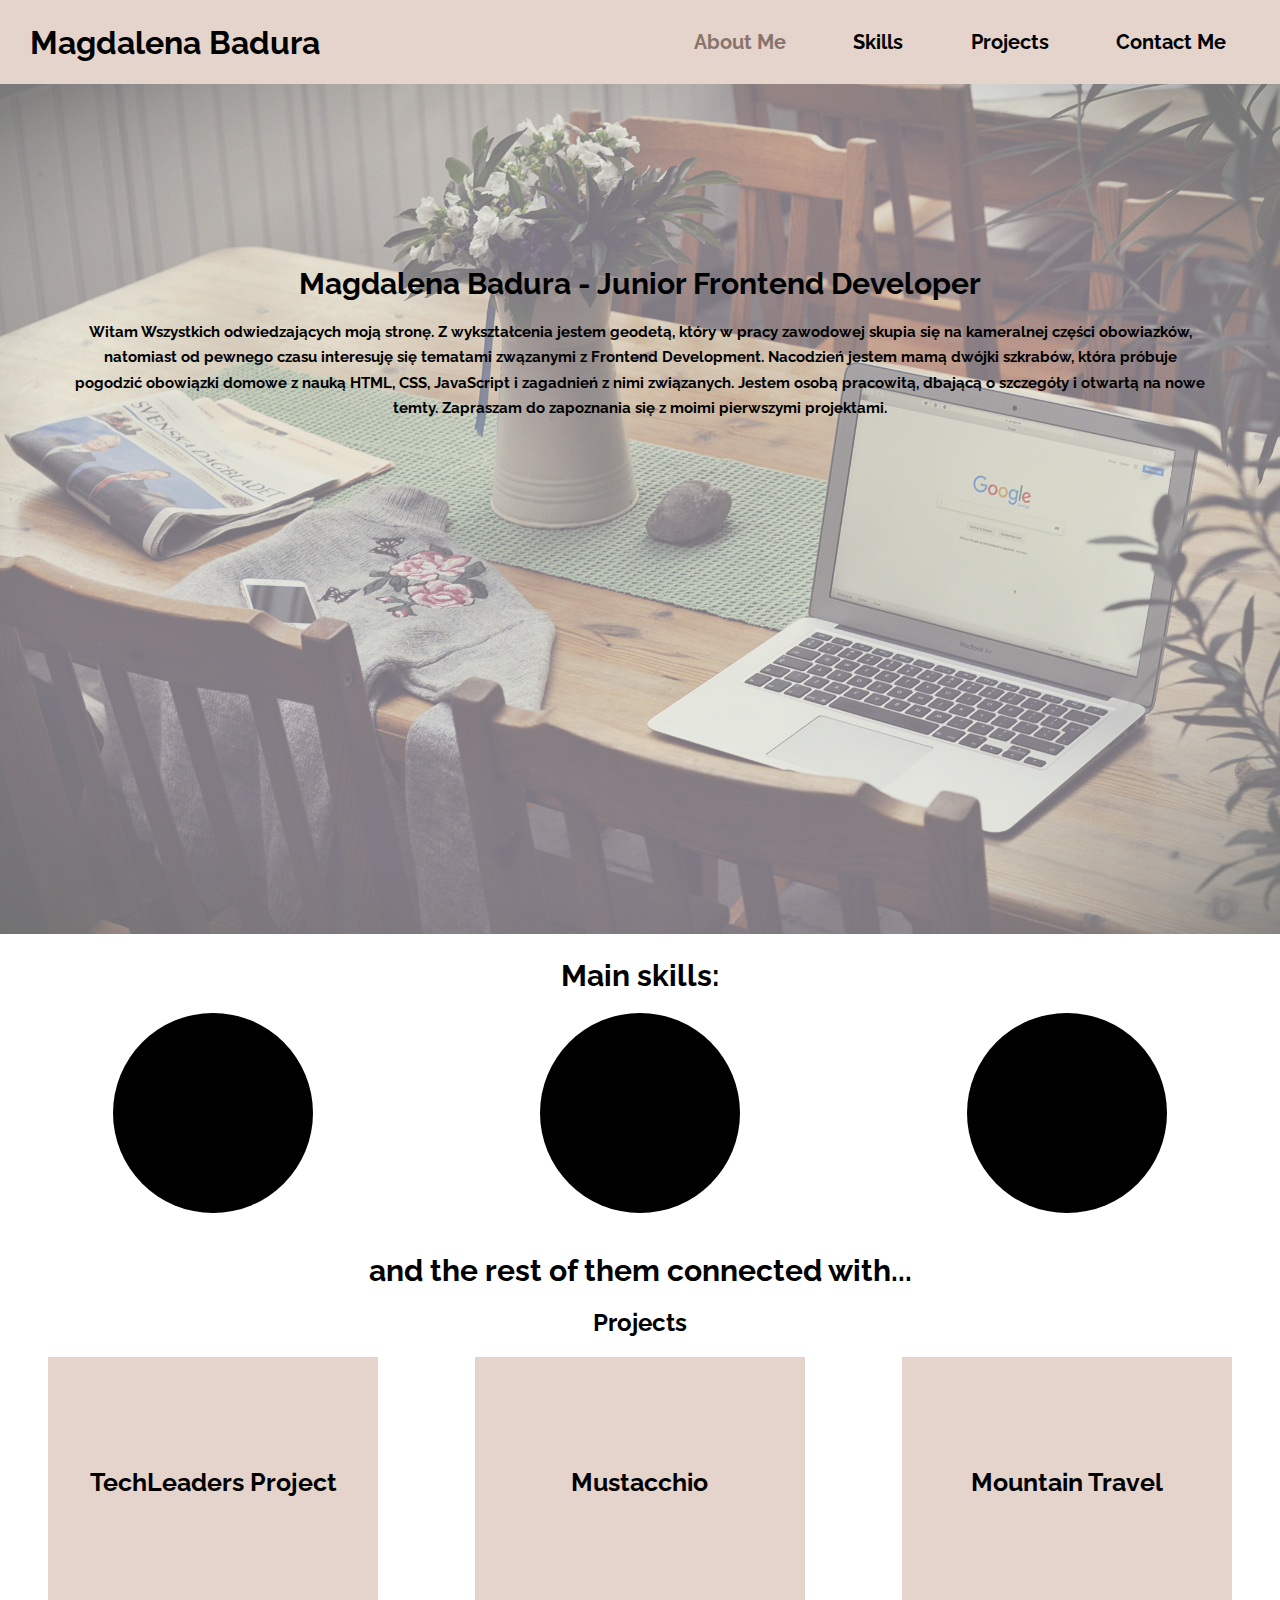
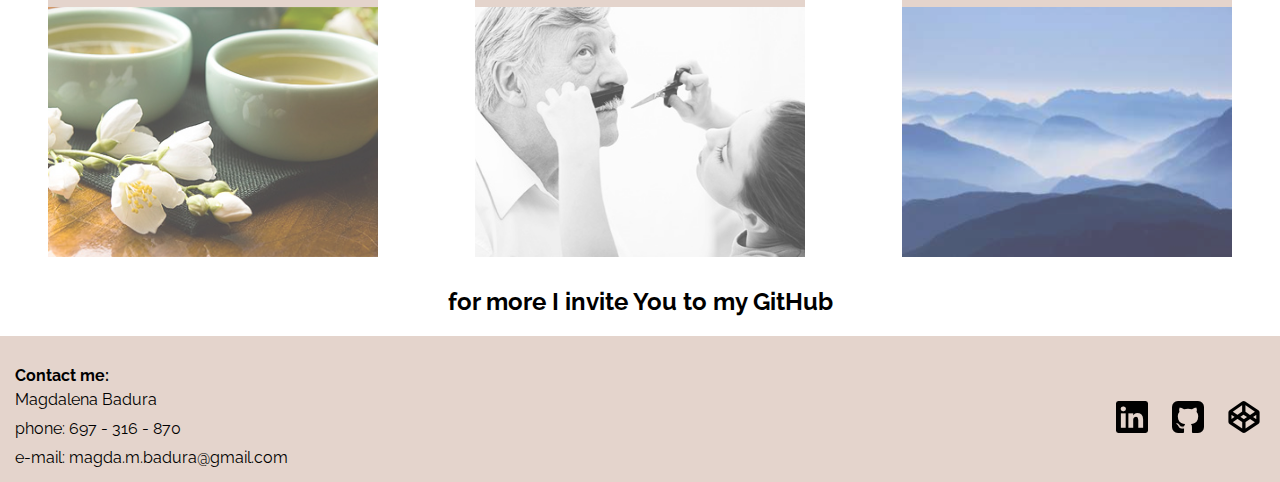
<file: index.html>
<!DOCTYPE html>
<html>
    <head>
        <title>Portfolio</title>
        <link href="style.css" type="text/css" rel="stylesheet">
        <meta charset="utf-8">
        <meta name="viewport" content="width=device-width, initial-scale=1.0" />
        <link href="https://fonts.googleapis.com/css?family=Raleway" rel="stylesheet">

    </head>

    <body>
        <header class="header">
            <div class="header__title"><h1>Magdalena Badura</h1></div>
            <nav class="nav">
                <ul class="nav__list">
                    <li><a href="#aboutMe" class="active">About Me</a></li>
                    <li><a href="#skills">Skills</a></li>
                    <li><a href="#projects">Projects</a></li>
                    <li><a href="#contact">Contact Me</a></li>
                </ul>
            </nav>
        </header>

        <main>
            <section class="sectionOne" id="aboutMe">
                <div class="sectionOne__img">
                    <img src="images/agnieszka-boeske-359706-unsplash.jpg" alt="image">
                </div>
                <div class="sectionOne__text">
                    <h2 class="sectionOne__title">Magdalena Badura - Junior Frontend Developer</h2>
                    <p>Witam Wszystkich odwiedzających moją stronę. Z wykształcenia jestem geodetą, który w pracy zawodowej skupia się na
                    kameralnej części obowiazków, natomiast od pewnego czasu interesuję się tematami zwązanymi z Frontend Development. 
                    Nacodzień jestem mamą dwójki szkrabów, która próbuje pogodzić 
                    obowiązki domowe z nauką HTML, CSS, JavaScript i zagadnień z nimi związanych. Jestem osobą pracowitą, dbającą o szczegóły
                    i otwartą na nowe temty. Zapraszam do zapoznania się z moimi pierwszymi projektami.</p>
                </div>
            </section>

            <section class="sectionTwo" id="skills">
                <div>
                    <h3>Main skills: </h3>
                </div>
                <div class="sectionTwo__circle">
                    <div class="circle"><p>HTML</p></div>
                    <div class="circle"><p>CSS</p></div>
                    <div class="circle"><p>JS</p></div>
                </div>
                <div>
                    <h3>and the rest of them connected with...</h3>
                </div>
            </section>

            <section class="sectionThree" id="projects">
                <div class="sectionThree__title">
                    <h2>Projects</h2>
                </div>
                <div class="sectionThree__box">
                    <div class="box">
                        <p class="box--text"><a href="https://magdamb.github.io/TechLeadersProject2/">TechLeaders Project</a></p>
                        <a href="https://magdamb.github.io/TechLeadersProject2/"><img src="images/page2_img9.jpg" alt="techleadersProject"></a>
                    </div>

                    <div class="box">
                        <p class="box--text"><a href="https://magdamb.github.io/Mustacchio/">Mustacchio</a></p>
                        <a href="https://magdamb.github.io/Mustacchio/"><img src="images/cutting-mustache.jpg" alt="mustacchio"></a>
                    </div>

                    <div class="box">
                        <p class="box--text"><a href="https://magdamb.github.io/MountainTravel/">Mountain Travel</a></p>
                        <a href="https://magdamb.github.io/MountainTravel/"><img src="images/main.jpg"></a>
                    </div>
                </div>
                <div class="sectionThree__footer">
                    <h2>for more I invite You to my <a href="https://github.com/MagdaMB">GitHub</a></h2>
                </div>
            </section>
        </main>
        <footer class="footer" id="contact">
            <div class="footer__text">
                <label for="contact">Contact me: </label>
                <ul id="contact" class="footer__text--list">
                    <li>Magdalena Badura</li>
                    <li>phone: 697 - 316 - 870</li>
                    <li>e-mail: magda.m.badura@gmail.com</li>
                </ul>
            </div>

            <div class="footer__img">
                <a href="https://www.linkedin.com/in/magdalena-badura/"><img src="images/linkedin-logo.png" alt="linkedin"></a>
                <a href="https://github.com/MagdaMB"><img src="images/github-sign.png" alt="github"></a>
                <a href="https://codepen.io/dashboard/"><img src="images/3d-outlined-shape.png" alt="codepen"></a>
            </div>
        </footer>
    </body>
</html>
</file>
<file: style.css>
*   {
    margin: 0;
    padding: 0;
    font-family: 'Raleway', sans-serif;
}

.header {
    background: #E4D4CC;
    display: flex;
    flex-direction: column;
    align-items: center;
    width: 100%;
}

.header__title {
    padding: 20px 10px 0 10px;
    text-align: center;
    transition: color 1s;
}

.header__title:hover {
    color: #89736B;
}

.nav {
    margin: 20px;
    text-align: center;
}

.nav__list li {
    padding: 10px;
    list-style: none;
}

.nav__list a {
    text-decoration: none;
    color: #000000;
    font-weight: bold;
    font-size: 20px;
}

.nav__list a.active {
    color: #89736B;
}

.nav__list a:hover {
    color: #89736B;
}

.sectionOne {
    width: 100%;
    text-align: center;
    position: relative;
}

.sectionOne__img img {
    width: 100%;
    opacity: 0.6;
    z-index: 0;
}

.sectionOne__title {
    line-height: 1.1;
}

.sectionOne__text {
    width: 100%;
    position: absolute;
    top: 50%;
    left: 50%;
    transform: translate(-50%, -50%);
    z-index: 1;
}

.sectionOne__text p {
    font-size: 13px;
    font-weight: bold;
    margin: 0 10px;
}

.sectionTwo {
    width: 100%;
    text-align: center;
    display: flex;
    flex-direction: column;
    align-items: center;
    margin-bottom: 20px;
}

.sectionTwo h3 {
    margin: 20px 10px 0 10px;
}

.sectionTwo__circle {
    width: 100%;
    display: flex;
    flex-direction: column;
    align-items: center;
}

.circle {
    margin: 20px 10px;
    width: 150px;
    height: 150px;
    border-radius: 50%;
    background: #000000;
    display: flex;
    align-items: center;
    justify-content: center;
    font-size: 35px;
    font-weight: bold;
    transition: all 1s ease-in-out;
    color: #000000;
}

.circle:hover {
    background: #332C29;
    cursor: pointer;
    opacity: 0.8;
}

.sectionThree {
    width: 100%;
    display: flex;
    flex-direction: column;
    align-items: center;
    margin-bottom: 20px;
}

.sectionThree__title {
    margin-bottom: 20px;
}

.sectionThree__box {
    width: 100%;
    display: flex;
    flex-direction: column;
    align-items: center;
}

.box {
    width: 330px;
    height: 500px;
    margin: 0 0 10px 0;
}

.box img {
    width: 100%;
    height: 250px;
    opacity: 0.7;
    transition: opacity 1s ease-in-out;
}

.box:hover img {
    opacity: 1;
    cursor: pointer;
}

.box--text {
    height: 250px;
    display: flex;
    align-items: center;
    justify-content: center;
    font-size: 25px;
    font-weight: bold;
    background: #E4D4CC;
}

.box--text a {
    text-decoration: none;
    color: #000000;
}

.sectionThree__footer {
    margin-top: 20px;
    text-align: center;
}

.sectionThree__footer a {
    text-decoration: none;
    color: #000000;
    
}

.footer {
    width: 100%;
    background: #E4D4CC;
    padding-top: 20px;
    display: flex;
    flex-direction: column;
    align-items: center;
}

.footer__text label {
    padding: 5px;
    font-weight: bold;
}

.footer__text--list li {
    padding: 5px;
}

.footer__img {
    margin: 20px 0;
}

.footer__img img {
    padding: 10px;
}
@media (min-width: 400px) {
    .sectionOne__title {margin-bottom: 10px;}
    .sectionOne__text p {font-size: 15px;}

    .sectionTwo__circle {display: flex; flex-direction: row; flex-wrap: wrap; justify-content: space-around;}
}
@media (min-width: 768px) { 
    .header {width: 100%; display: flex; flex-direction: row; justify-content: space-between;}
    .nav {width: 600px;}
    .nav__list {display: flex; flex-direction: row; justify-content: space-around;}
    .header__title {padding-top: 0; margin-left: 20px;}
    
    .sectionOne__title {font-size: 30px; padding: 10px 20px;}
    .sectionOne__text {line-height: 1.7; font-size: 18px; position: absolute; top: 25%; left: 50%; transform: translate(-50%, -25%); width: 90%;}
    
    .sectionTwo h3 {font-size: 30px;}
    .circle {width: 200px; height: 200px}

    .sectionThree__box {display: flex; flex-direction: row; flex-wrap: wrap; justify-content: space-around;}

    .footer {display: flex; flex-direction: row; justify-content: space-between;}
    .footer__text {padding: 10px;}
    .footer__img {padding: 10px;}
}

@media (min-width: 1024px) {
    
}
</file>
